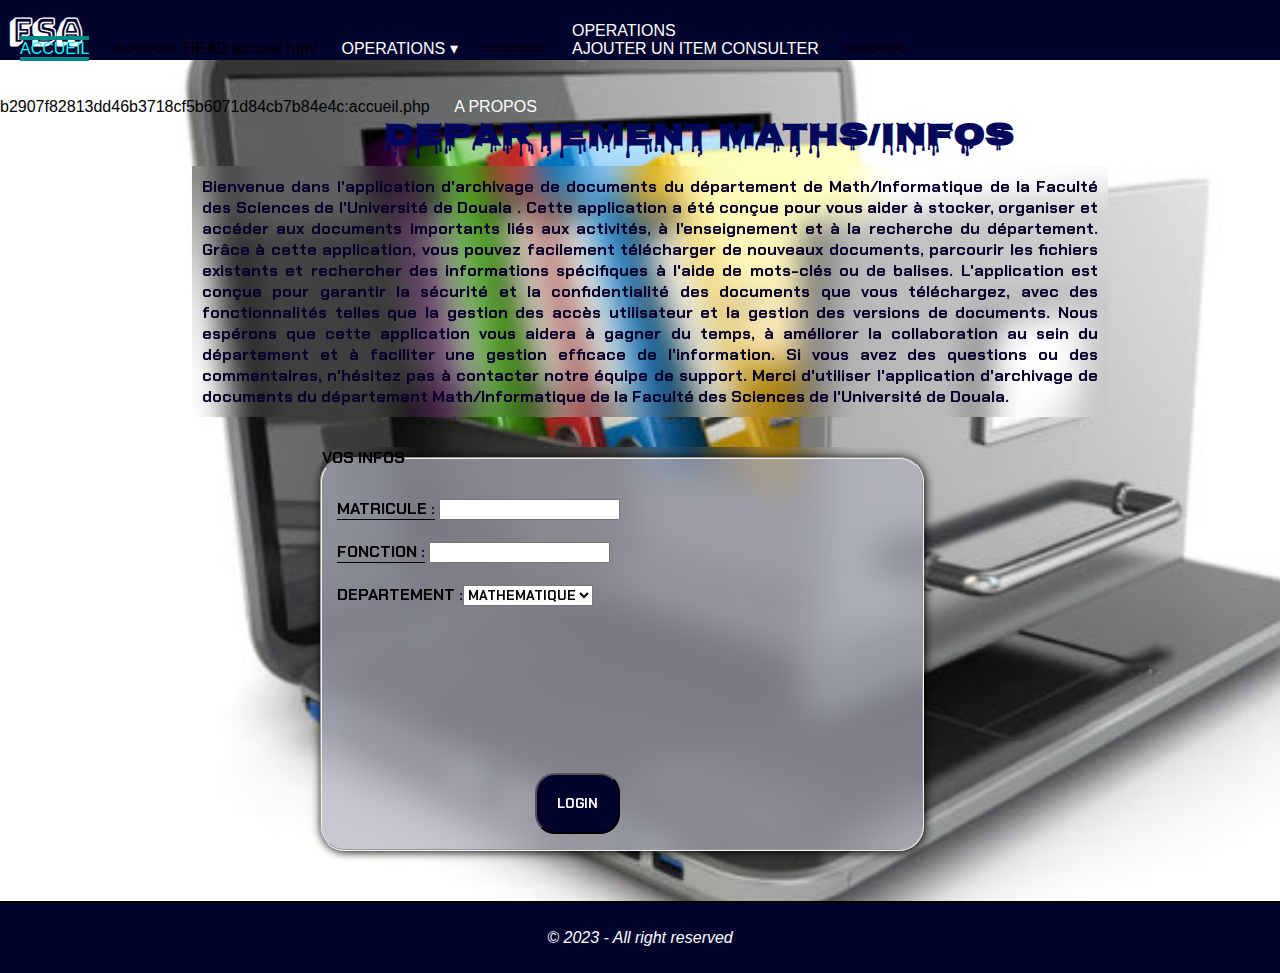
<file: accueil.html>
<!DOCTYPE html>
<html lang="en">
<head>
    <meta charset="UTF-8">
    <meta http-equiv="X-UA-Compatible" content="IE=edge">
    <meta name="viewport" content="width=device-width, initial-scale=1.0">
    <title>Document</title>
    <link rel="stylesheet" href="accueil.css">
</head>
<body>
    <!-- voici le code html de notre page d acceuil -->
    <header>
        
         <b class="logo">FSA</b>

        <nav>
        <label for="nav-mob" class="nav-mob"> &#9776; </label> 
        <input type="checkbox" id="nav-mob">
         <ul> 
            <li><a href="#" class="active">Accueil</a></li>
<<<<<<< HEAD:accueil.html
            <li><a href="" >
                Operations <span>&#9662;</span></a>
                <ul class="sous-menu"> 
                  <li><a href="operation.html">ajouter un item</a></li> 
                  <li><a href="dossier.html">consulter</a></li>
                </ul>
                </li>
=======
            <li><a href=""><div class="dropdown">
                Operations
                <div class="dropdown-content">
                  <a href="accueil.php">ajouter un item</a>
                  <a href="accueil.php">consulter</a>
                </div>
              </div>
          </a></li>
>>>>>>> b2907f82813dd46b3718cf5b6071d84cb7b84e4c:accueil.php
            <li><a href="propos.html">A propos</a></li>
        </ul>
    </nav>
        </header>
        <section>
            
            <h1>DEPARTEMENT MATHS/INFOS</h1>

<p>
                Bienvenue dans l'application d'archivage de documents du département de Math/Informatique de la Faculté des Sciences de l'Université de Douala . Cette application a été conçue pour vous aider à stocker, organiser et accéder aux documents importants liés aux activités, à l'enseignement et à la recherche du département.

Grâce à cette application, vous pouvez facilement télécharger de nouveaux documents, parcourir les fichiers existants et rechercher des informations spécifiques à l'aide de mots-clés ou de balises. L'application est conçue pour garantir la sécurité et la confidentialité des documents que vous téléchargez, avec des fonctionnalités telles que la gestion des accès utilisateur et la gestion des versions de documents.

Nous espérons que cette application vous aidera à gagner du temps, à améliorer la collaboration au sein du département et à faciliter une gestion efficace de l'information. Si vous avez des questions ou des commentaires, n'hésitez pas à contacter notre équipe de support.

Merci d'utiliser l'application d'archivage de documents du département Math/Informatique de la Faculté des Sciences de l'Université de Douala.
            </p>


            <fieldset>
                <legend>VOS INFOS</legend>
                <div>
                <form action="php/back2.php" method="post">
            <label for="matricule" value="matricule">MATRICULE :</label>
            <input type="text" id="matricule" name="matricule" required="required"><br /><br />


            <label for="fonction" value="fonction">FONCTION :</label>
<input type="fonctio" id="fonction" name="fontion" required="required"><br /><br />

DEPARTEMENT :<select name="fonction" id="">
    <option value="">
        MATHEMATIQUE
    </option>
    <option value="">
        INFORMATIQUE
    </option>
</select><br /><br />


<div class="btn">
    <input type="submit" value="LOGIN" name="login" class="btnENVOI">
    </div>
    
        </form>
    </div>
    
    </fieldset>
        </section>

        <footer>
            <p>&copy; 2023 - All right reserved</p>
            <!--thank you-->
        </footer>
    </body>
    </html>
</file>
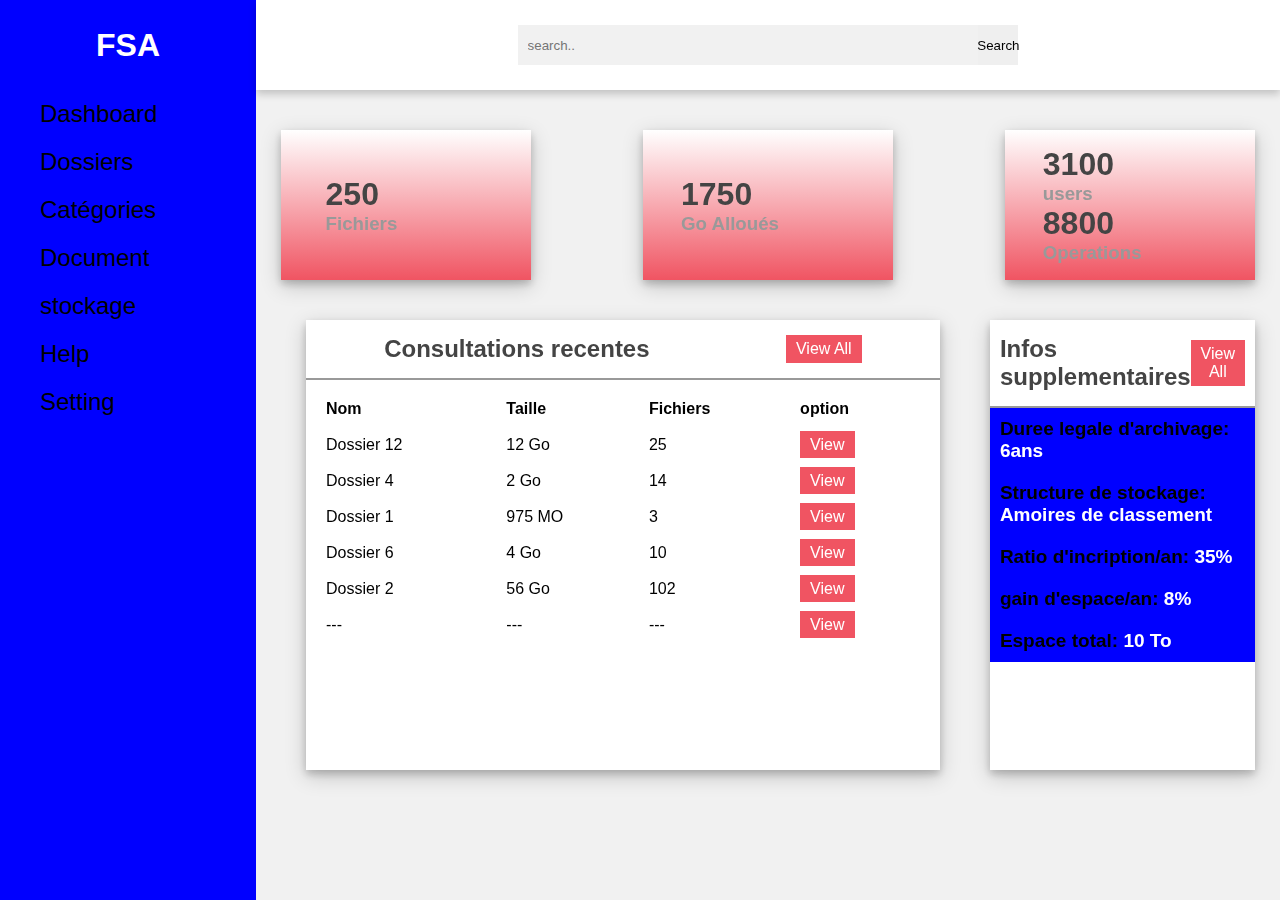
<file: dashboard.html>
<!DOCTYPE html>
<html lang="en">
<head>
    <meta charset="UTF-8">
    <meta http-equiv="X-UA-Compatible" content="IE=edge">
    <meta name="viewport" content="width=device-width, initial-scale=1.0">
    <title>Dashboard</title>
    <style>
        *{
            margin: 0;
            padding: 0;
            box-sizing: border-box;
            font-family: Arial, Helvetica, sans-serif;
        }
        body{
            min-height: 100vh;
        }
        a{
            text-decoration: none;
        }
        li{
            list-style: none;
        }
        h1, h2{
            color: #444;
        }
        h3{
            color: #999;
        }
        .part1{
            position: fixed;
            background: blue;
            width: 20vw;
            min-height: 100vh;
            display: flex;
            flex-direction: column;
        }
        .tp1{
            height: 10vh;
            display: flex;
            align-items: center;
            justify-content: center;
        }
        .part1 li{
            font-size: 24px;
            padding: 10px 40px;
            color: black;
            display: flex;
            align-items: center;
        }
        .part1 li:hover{
            background-color: white;
            color: #f05462;
        }
        .container{
            position: absolute;
            right: 0;
            width: 80vw;
            height: 100vh;
            background: #f1f1f1;
        }
        .container .header{
            position: fixed;
            top: 0;
            right: 0;
            width: 80vw;
            height: 10vh;
            background: white;
            display: flex;
            align-items: center;
            justify-content: center;
            box-shadow: 0 4px 8px 0 rgba(0, 0, 0, 0.2);
        }
        .container .nav{
            width: 90%;
            display: flex;
            align-items: center;
        }
        .nav .search{
            flex: 3;
            display: flex;
            justify-content: center;
        }
        .search input{
            border: none;
            background: #f1f1f1;
            padding: 10px;
            width: 50%;
        }
        .tp1 h1{
            color: white;
        }
        
        .btn{
            background-color: #f05462;
            color: white;
            padding: 5px 10px;
            text-align: center;
        }
        .title{
            display: flex;
            align-items: center;
            justify-content: space-around;
            padding: 15px 10px;
            border-bottom: 2px solid #999;
        }
        table{
            padding: 10px;
        }
        th, td{
            text-align: left;
            padding: 8px;
        }
        .btn:hover{
            color: #f05462;
            background: white;
            padding: 3px 8px;
            border: 2px solid #f05462;
            

        }
        .search button{
            width: 40px;
            height: 40px;
            border: none;
            display: flex;
            align-items: center;
            justify-content: center;
        }
        .nav .user{
            flex: 1;
        }
        .content{
            position: relative;
            margin-top: 10vh;
            min-height: 90vh;
        }
        .content .cards{
            padding: 20px 15px;
            display: flex;
            align-items: center;
            justify-content: space-between;
            flex-wrap: wrap;
        }
        .cards .card{
            width: 250px;
            height: 150px;
            background: linear-gradient(white, #f05462);
            margin: 20px 10px;
            display: flex;
            align-items: center;
            justify-content: space-around;
            box-shadow: 0 4px 8px 0 rgba(0, 0, 0, 0.2), 0 6px 20px 0 rgba(0, 0, 0, 0.19);
        }
        .content-2{
            min-height: 60vh;
            display: flex;
            justify-content: space-around;
            align-items: flex-start;
            flex-wrap: wrap;
        }
        .rpay{
            min-height: 50vh;
            flex: 5;
            background: white;
            margin: 0 25px 25px 50px;
            box-shadow: 0 4px 8px 0 rgba(0, 0, 0, 0.2), 0 6px 20px 0 rgba(0, 0, 0, 0.19);
            display: flex;
            flex-direction: column;
        }
        .newstudents{
            min-height: 50vh;
            flex: 2;
            background: white;
            margin: 0 25px;
            box-shadow: 0 4px 8px 0 rgba(0, 0, 0, 0.2), 0 6px 20px 0 rgba(0, 0, 0, 0.19);
        }
        .duree{
            background-color: blue;
            height: 100%;
        }
        p{
            font-weight: bold;
            font-size: 19px;
            padding: 10px;
        }
        span{
            color: white;
        }
    </style>

</head>
<body>
    <div class="part1">
        <div class="tp1">
            <h1>FSA</h1>
        </div>
        <ul>
            <li>Dashboard</li>
            <li>Dossiers</li>
            <li>Catégories</li>
            <li>Document</li>
            <li>stockage</li>
            <li>Help</li>
            <li>Setting</li>
        </ul>
    </div>
    <div class="container">
        <div class="header">
            <div class="nav">
                <div class="search">
                    <input type="text" placeholder="search..">
                    <button type="submit">Search</button>
                </div>
                <!--<div class="user">
                    <a href="#" class="btn">Add New</a>
                </div>-->
            </div>
        </div>
        <div class="content">
            <div class="cards">
                <div class="card">
                    <div class="box">
                        <h1>250</h1>
                        <h3>Fichiers</h3>
                    </div>
                    <div class="icon-case">
                        <!--img-->
                    </div>
                </div>
                <div class="card">
                    <div class="box">
                        <h1>1750</h1>
                        <h3>Go Alloués</h3>
                    </div>
                    <div class="icon-case">
                        <!--img-->
                    </div>
                </div>
                <div class="card">
                    <div class="box">
                        <h1>3100</h1>
                        <h3>users</h3>
                        <h1>8800</h1>
                        <h3>Operations</h3>
                    </div>
                    <div class="icon-case">
                        <!--img-->
                    </div>
                </div>
                
            </div>
            <div class="content-2">
                <div class="rpay">
                    <div class="title">
                        <h2>Consultations recentes</h2>
                        <a href="#" class="btn">View All</a>
                    </div>
                    <table>
                        <tr>
                            <th>Nom</th>
                            <th>Taille</th>
                            <th>Fichiers</th>
                            <th>option</th>
                        </tr>
                        <tr>
                            <td>Dossier 12</td>
                            <td>12 Go</td>
                            <td>25 </td>
                            <td><a href="#" class="btn">View</a></td>
                        </tr>
                        <tr>
                            <td>Dossier 4</td>
                            <td>2 Go</td>
                            <td>14</td>
                            <td><a href="#" class="btn">View</a></td>
                        </tr>
                        <tr>
                            <td>Dossier 1</td>
                            <td>975 MO</td>
                            <td>3</td>
                            <td><a href="#" class="btn">View</a></td>
                        </tr>
                        <tr>
                            <td>Dossier 6</td>
                            <td>4 Go</td>
                            <td>10</td>
                            <td><a href="#" class="btn">View</a></td>
                        </tr>
                        <tr>
                            <td>Dossier 2</td>
                            <td>56 Go</td>
                            <td>102</td>
                            <td><a href="#" class="btn">View</a></td>
                        </tr>
                        <tr>
                            <td>---</td>
                            <td>---</td>
                            <td>---</td>
                            <td><a href="#" class="btn">View</a></td>
                        </tr>
                    </table>
                </div>
                <div class="newstudents">
                    <div class="title">
                        <h2>Infos supplementaires</h2>
                        <a href="#" class="btn">View All</a>
                    </div>
                    <div class="duree">
                        <p>Duree legale d'archivage: <span>6ans</span> </p>
                        <p>Structure de stockage: <span>Amoires de classement</span> </p>
                        <p>Ratio d'incription/an: <span>35%</span></p>
                        <p>gain d'espace/an: <span>8%</span></p>
                        <p>Espace total: <span>10 To</span></p>
                    </div>
                <!---<table>
                        <tr>
                            <th>Name</th>
                            <th>school</th>
                            <th>Amount</th>
                        </tr>
                        <tr>
                            <td>nom1 pre</td>
                            <td>nom1 pre</td>
                            <td><a href="#" class="btn">View</a></td>
                        </tr>
                        <tr>
                            <td>nom1 pre</td>
                            <td>nom1 pre</td>
                            <td><a href="#" class="btn">View</a></td>
                        </tr>
                        <tr>
                            <td>nom1 pre</td>
                            <td>nom1 pre</td>
                            <td><a href="#" class="btn">View</a></td>
                        </tr>
                        <tr>
                            <td>nom1 pre</td>
                            <td>nom1 pre</td>
                            <td><a href="#" class="btn">View</a></td>
                        </tr>
                        <tr>
                            <td>nom1 pre</td>
                            <td>nom1 pre</td>
                            <td><a href="#" class="btn">View</a></td>
                        </tr>
                    </table>-->
                </div>
            </div>
        </div>
    </div>
</body>
</html>
</file>
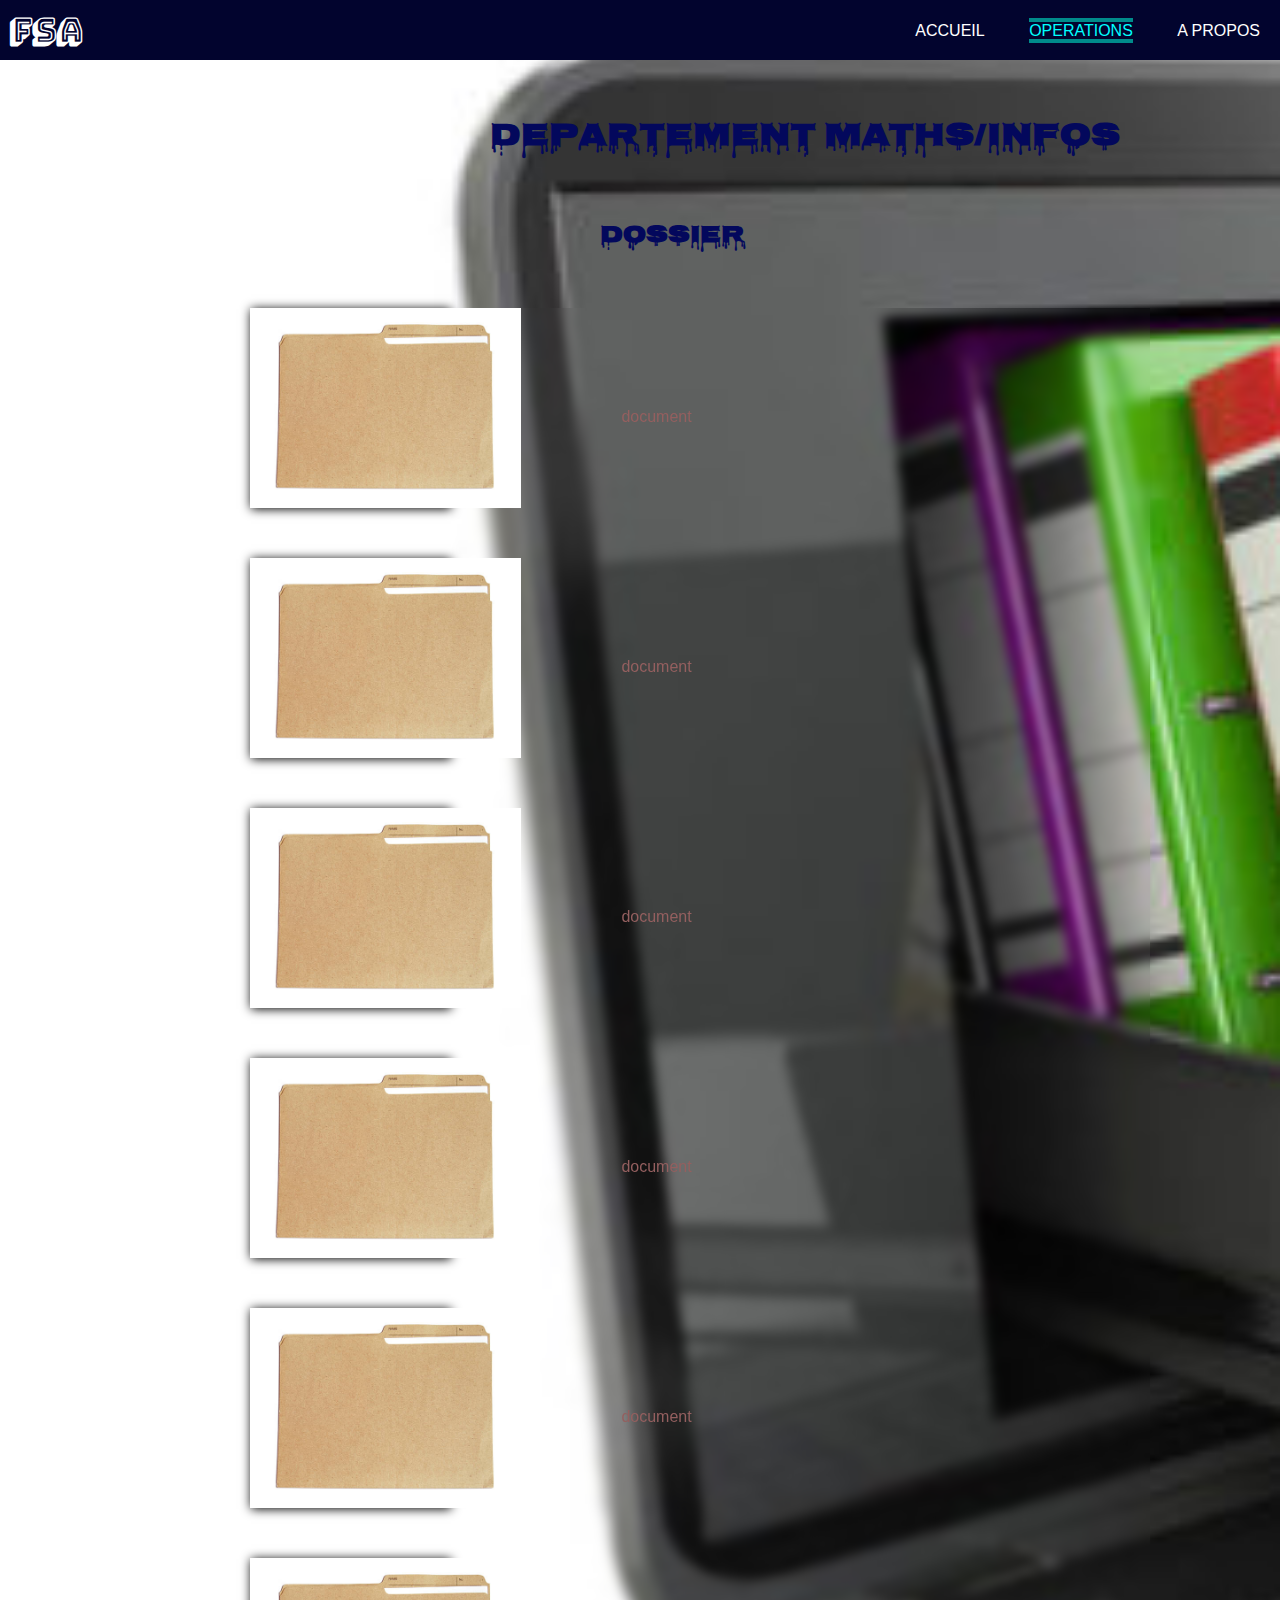
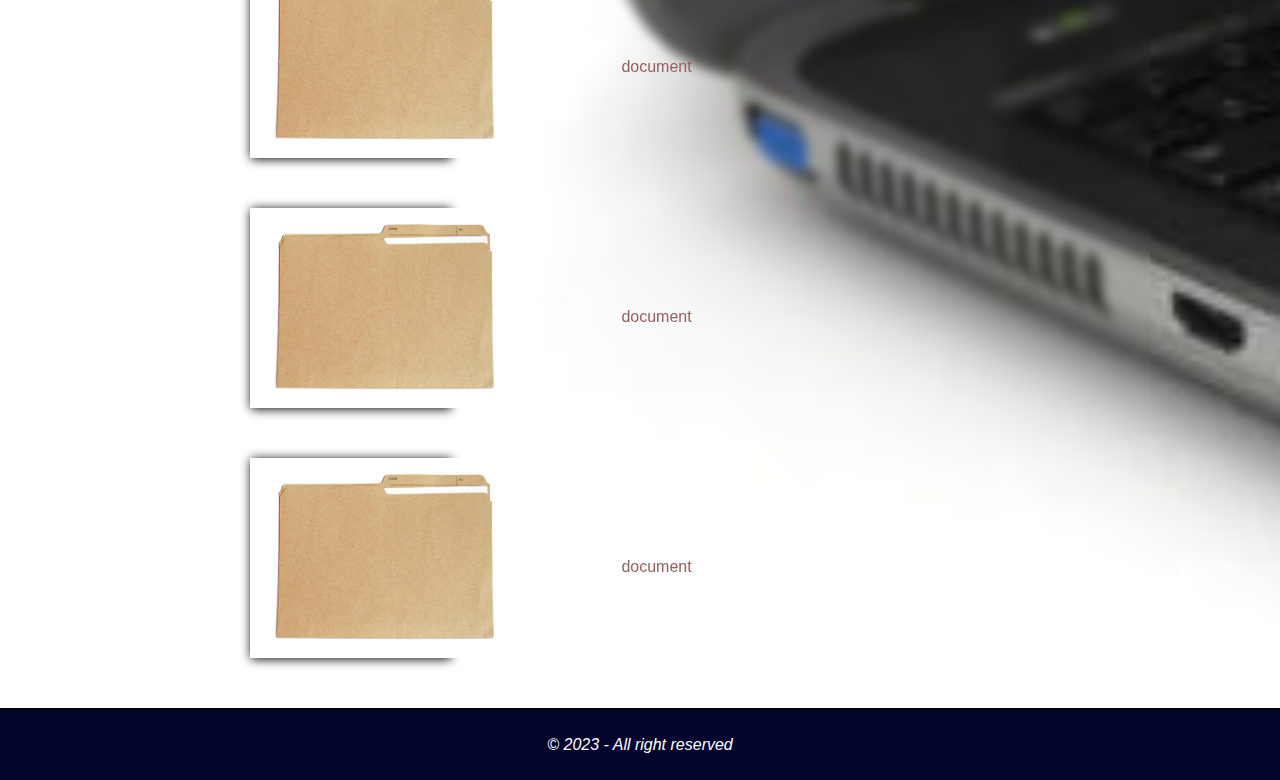
<file: document.html>
<!DOCTYPE html>
<html lang="en">
<head>
    <meta charset="UTF-8">
    <meta http-equiv="X-UA-Compatible" content="IE=edge">
    <meta name="viewport" content="width=device-width, initial-scale=1.0">
    <title>Document</title>
    <link rel="stylesheet" href="documents.css">
</head>
<body>
    <!-- voici le code html de notre page d acceuil -->
    <header>
        
         <b class="logo">FSA</b>

        <nav>
        <label for="nav-mob" class="nav-mob"> &#9776; </label> 
        <input type="checkbox" id="nav-mob">
         <ul> 
            <li><a href="index.html" >Accueil</a></li>
            <li><a href="" class="active"><div class="dropdown">
                Operations
                <div class="dropdown-content">
                  <a href="operation.html">ajouter un item</a>
                  <a href="dossier.html" class="active">consulter</a>
                </div>
              </div>
          </a></li>
            <li><a href="#" >A propos</a></li>
        </ul>
    </nav>
        </header>
    <section>
<h1>DEPARTEMENT MATHS/INFOS</h1>
 <h2>DOSSIER</h2>
<section>
    <div class="boxes">
        
            <div class="sousbox">
                <img src="doss.jpg" alt="error">
                <p>document</p>
            </div>
            <div class="sousbox">
                <img src="doss.jpg" alt="error">
                <p>document</p>
            </div>
            <div class="sousbox">
                <img src="doss.jpg" alt="error">
                <p>document</p>
            </div>
            <div class="sousbox">
                <img src="doss.jpg" alt="error">
                <p>document</p>
            </div>
            <div class="sousbox">
                <img src="doss.jpg" alt="error">
                <p>document</p>
            </div>
            <div class="sousbox">
                <img src="doss.jpg" alt="error">
                <p>document</p>
            </div>
            <div class="sousbox">
                <img src="doss.jpg" alt="error">
                <p>document</p>
            </div>
            <div class="sousbox">
                <img src="doss.jpg" alt="error">
                <p>document</p>
            </div>
    </div>
</section>
    <footer>
        <p>&copy; 2023 - All right reserved</p>
    </footer>
</body>
</html>
</file>
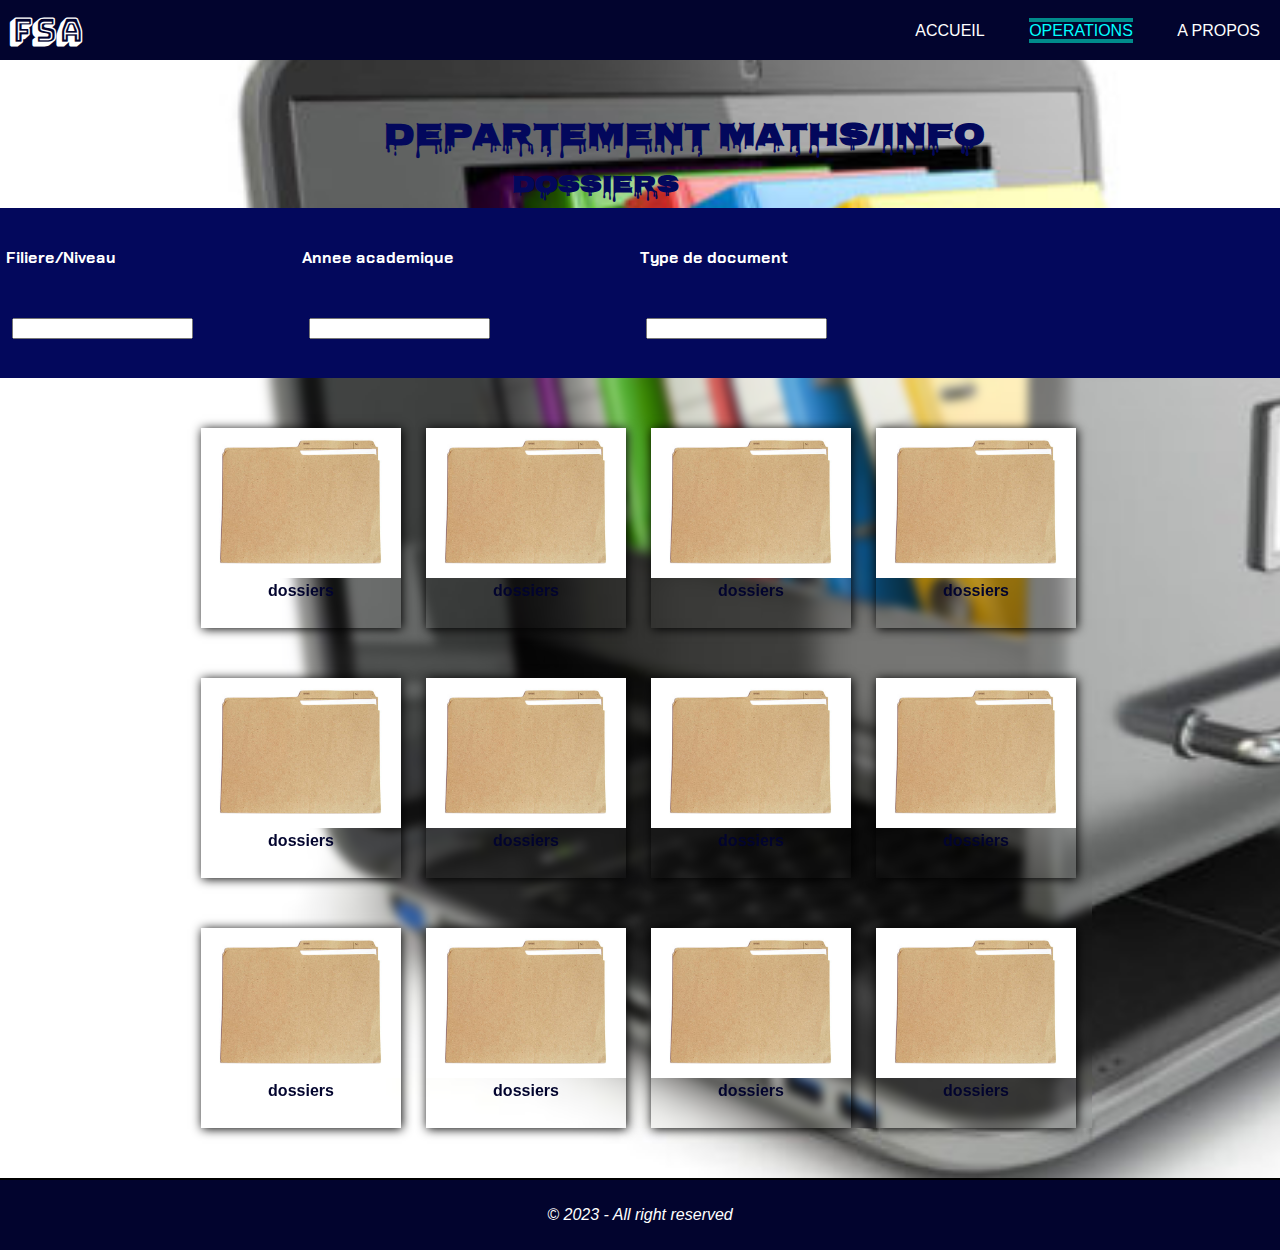
<file: dossier.html>
<!DOCTYPE html>
<html lang="en">
<head>
    <meta charset="UTF-8">
    <meta http-equiv="X-UA-Compatible" content="IE=edge">
    <meta name="viewport" content="width=device-width, initial-scale=1.0">
    <title>Document</title>
    <link rel="stylesheet" href="dossier.css">
</head>
<body>
    

    <header>
        
        <b class="logo">FSA</b>

       <nav>
       <label for="nav-mob" class="nav-mob"> &#9776; </label> 
       <input type="checkbox" id="nav-mob">
        <ul> 
           <li><a href="accueil.html" >Accueil</a></li>
           <li><a href="" class="active"><div class="dropdown">
            Operations
            <div class="dropdown-content">
              <a href="operation.html">ajouter un item</a>
              <a href="dossier.html" class="active">consulter</a>
            </div>
          </div>
      </a></li>
           <li><a href="propos.html">A propos</a></li>
       </ul>
   </nav>
   </header>
    <section> <h1>departement maths/info</h1> 
    <h2>dossiers</h2>

    

    <div class="lable">
    <div>
        <label for="niveau">Filiere/Niveau</label>
        <input type="number" id="niveau">
     </div>  
    <div>  <label for="annee"> Annee academique</label>
        <input type="number" id="annee">
    </div> 
    <div><label for="type_doc">Type de document</label>
        <input type="text" id="type_doc"> 
    </div>   
       
        
    </div>
        

    <div class="boxes">
       

        <div class="box">
            <div class="sousbox">
                <a href="document.html"><img src="doss.jpg" alt="error"></a>      
                <p>dossiers</p>
            </div>
            <div class="sousbox">
                <a href="document.html"><img src="doss.jpg" alt="error"></a>
                <p>dossiers</p>
            </div>
            <div class="sousbox">
                <a href="document.html"><img src="doss.jpg" alt="error"></a>
                <p>dossiers</p>
            </div>
            <div class="sousbox">
                <a href="document.html"><img src="doss.jpg" alt="error"></a>
                <p>dossiers</p>
            </div>
        </div>



        <div class="box">
            <div class="sousbox">
                <a href="document.html"><img src="doss.jpg" alt="error"></a>
                <p>dossiers</p>
            </div>
            <div class="sousbox">
                <a href="document.html"><img src="doss.jpg" alt="error"></a>
                <p>dossiers</p>
            </div>
            <div class="sousbox">
                <a href="document.html"><img src="doss.jpg" alt="error"></a>
                <p>dossiers</p>
            </div>
            <div class="sousbox">
                <a href="document.html"><img src="doss.jpg" alt="error"></a>
                <p>dossiers</p>
            </div>
        </div>





        <div class="box">
            <div class="sousbox">
                <a href="document.html"><img src="doss.jpg" alt="error"></a>
                <p>dossiers</p>
            </div>
            <div class="sousbox">
                <a href="document.html"><img src="doss.jpg" alt="error"></a>
                <p>dossiers</p>
            </div>
            <div class="sousbox">
                <a href="document.html"><img src="doss.jpg" alt="error"></a>
                <p>dossiers</p>
            </div>
            <div class="sousbox">
                <a href="document.html"><img src="doss.jpg" alt="error"></a>
                <p>dossiers</p>
            </div>
        </div>
    </div>
</section>
   
    
    <footer>
        <p>&copy; 2023 - All right reserved</p>
    </footer>
</body>
</html>
</file>
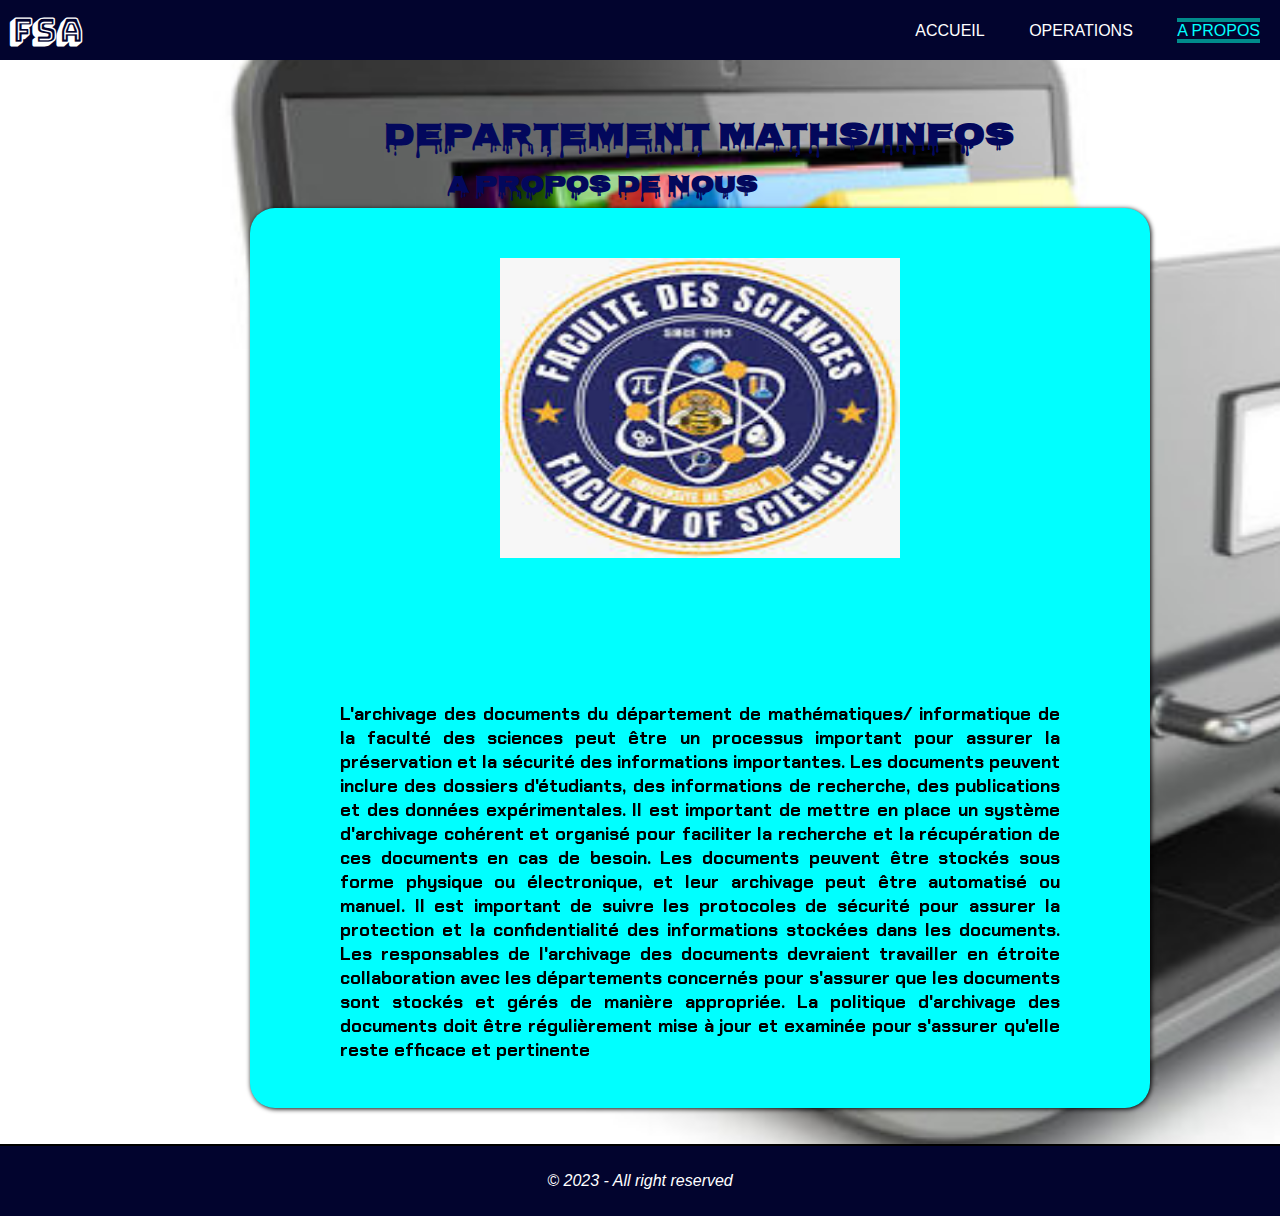
<file: propos.html>
<!DOCTYPE html>
<html lang="en">
<head>
    <meta charset="UTF-8">
    <meta http-equiv="X-UA-Compatible" content="IE=edge">
    <meta name="viewport" content="width=device-width, initial-scale=1.0">
    <title>Document</title>
    <link rel="stylesheet" href="propos.css">
</head>
<body>
    <!-- voici le code html de notre page d acceuil -->
    <header>
        
         <b class="logo">FSA</b>

        <nav>
        <label for="nav-mob" class="nav-mob"> &#9776; </label> 
        <input type="checkbox" id="nav-mob">
         <ul> 
            <li><a href="accueil.html" >Accueil</a></li>
            
            <li><a href=""><div class="dropdown">
                Operations
                <div class="dropdown-content">
                  <a href="operation.html">ajouter un item</a>
                  <a href="dossier.html">consulter</a>
                </div>
              </div>
          </a></li>
            <li><a href="#" class="active">A propos</a></li>
        </ul>
    </nav>
        </header>
    <section>
<h1>DEPARTEMENT MATHS/INFOS</h1>
 <h2>A PROPOS DE NOUS</h2>
<div class="content">  <div class="image">
    <img src="téléchargement (1).jpg" alt="ERROR">

</div> 
    <div class="text"> L'archivage des documents du département de mathématiques/
informatique de la faculté des sciences peut être un processus
important pour assurer la préservation et la sécurité des
informations importantes. Les documents peuvent inclure des
dossiers d'étudiants, des informations de recherche, des
publications et des données expérimentales. Il est important de
mettre en place un système d'archivage cohérent et organisé
pour faciliter la recherche et la récupération de ces documents
en cas de besoin. Les documents peuvent être stockés sous
forme physique ou électronique, et leur archivage peut être
automatisé ou manuel. Il est important de suivre les protocoles
de sécurité pour assurer la protection et la confidentialité des
informations stockées dans les documents. Les responsables
de l'archivage des documents devraient travailler en étroite
collaboration avec les départements concernés pour s'assurer
que les documents sont stockés et gérés de manière
appropriée. La politique d'archivage des documents doit être
régulièrement mise à jour et examinée pour s'assurer qu'elle
reste efficace et pertinente
</div>
</div>
 
    </section>

    <br>
    <br>
    <footer>
        <p>&copy; 2023 - All right reserved</p>
    </footer>
</body>
</html>
</file>
<file: accueil.css>
/********************************* 
STYLE GENERALE 
************************************/
*{
    margin: 0px;
    padding: 0px;
}

@font-face {
    font-family: 'Nosifer';
    src: url(police/Nosifer.ttf);
}

@font-face {
    font-family: 'chakra';
    src: url(police/Chakra.ttf);
 }

@font-face {
    font-family: 'Bungee';
    src: url(police/Bungee.ttf);
 }
body{
    background:url(pc.jpg) no-repeat;
    background-size: cover;
    font-family: Arial, Helvetica, sans-serif;
}


/********************************* 
STYLE HEADER 
************************************/
header{
    width: 100%;
    height: 60px;
    background-color: rgb(2, 4, 46);
    display:flex;
    justify-content: space-between;
    box-sizing: border-box;
    align-items: center;
}
header .logo{
   font-weight: none;
    font-size: xx-large;
    font-family: 'Bungee',cursive;
    color: white;
    padding-left: 9px;
transition:  font-size 0.5s;
}


/********************************* 
STYLE BARE DE NAVIGATION
************************************/
nav{
    width:100%;
    height:20px; 
    position: absolute; 
     top:2px ;
}
nav ul{
    float: right;
  
}
nav li{
   display: inline-block;
    list-style-type: none;
    padding: 20px;  
}
nav a{
    color: white;
    font-family:impact, sans-serif;
    text-decoration: none;
    text-transform: uppercase;
}
nav a:hover{
    color:aqua;
    border-top: 4px solid darkcyan;
    border-bottom:4px solid darkcyan ;
}
nav .active{
    color:aqua;
    border-top: 4px solid darkcyan;
    border-bottom:4px solid darkcyan ;
}
  input[type=checkbox], .nav-mob{
     display: none;  
    
}  
 input[type=checkbox]:checked ~ ul{
    display: block;
  position: relative;

}  

/*****************************
 menu deroulant du nav bar 
****************************/

.sous-menu{
    display:none;  
    position: absolute;
    top: 100%;
    right: 0;
    padding:0px;
    margin: 0px;
}
.sous-menu li{
    float: none;
}
.sous-menu li a{
    padding:5px;
}
 li:hover .sous-menu{
    display: block;
 }



/********************************* 
STYLE SECTION 
************************************/
section h1{
    margin-top: 50px;
    font-family: 'Nosifer',sans-serif;
    color:rgb(3, 8, 92) ;
    margin-left:30%;
    transition:margin-left 2s ;
}
/************fielset de la section***********/

section fieldset{
    width: 600px;
    height: 400px;
    background-color: hsla(231, 9%, 71%, 0.678);  
    border-radius: 25px;
    box-shadow:1px 1px 10px black; 
    margin-top:30px;
    margin-left:25%;
    margin-bottom:50px;
    transition: box-shadow 2s, width 2s , margin-left 2s;
    backdrop-filter: blur(15px);
    z-index: 2;
}
section fieldset:hover{

     box-shadow:10px 10px 10px black; 
    
}

/************encadrement du formulaire***********/
section legend{
    font-family:'chakra', sans-serif ;
}
section p{
    font-family: 'chakra';
    width:70%;
    text-align: justify;
    margin-left:15%;
    color: rgb(9, 1, 44);
    font-weight: bold;
    backdrop-filter: blur(15px);
    padding: 10px;
    transition: margin-left 2s , width 2s;
}
 section label{
    border-bottom: 1px solid black;
} 
section form{
    font-family: 'chakra';
    margin-left:15px;
    margin-top:30px;
}
section select , input{
    font-family: 'chakra';

}
section .btn{
    text-align: right;
    margin-right:50%;
    margin-top:25%;
    
}
section .btn input{
    padding: 20px;
    background-color:rgb(2, 4, 46);
    color: white;
    margin-right:10px;
    border-radius: 20px;
    cursor: pointer;
}



/********************************* 
STYLE FOOTER
************************************/
footer{
    width: 100%;
    height: 70px;
    background-color:rgb(2, 4, 46) ;
    color: white;
    line-height: 70px;
    text-align: center;
    border-top: 2px solid black;
    font-style: italic;
    margin: 0px;
}






/********************************* 
STYLE RESPONSIVE TABLETTE 
************************************/
 /*********logo*******/
@media screen and (min-width:901px) and (max-width:1200px) {
    header .logo{
        font-size:40px;
    }
     /************fieldset de la section***********/
     section h1{
        margin-left:300px;
    }
    section fieldset{
        margin-left:25%;
        margin-top:30px; 
    }
    section p{
        margin-left:12%;
        width:55%;
    }
}
 /*********barre de navigation*******/



/********************************* 
STYLE REPONSIVE SMART PHONE
************************************/
@media screen and (max-width:900px) {
    /*********logo*******/
    header .logo{
        font-size:20px;
        text-shadow: 0px 0px 10px black;
        color: white ;
        
    }
    
    /*********barre de navigation*******/
 nav{
        text-align: center;
    } 
    nav ul{
        display: none;
     }
     .nav-mob{
        display: block;
        color: white;
        font-size: xx-large;
     }
     nav li{
        width: 100vw;
        background-color: rgb(3, 3, 82);
        text-align: center;
        border-bottom: 1px solid wheat;
        position: relative;
       z-index: 1;
     }
     nav a{
        position: relative;
         left:30px;
     }
     nav li:hover{
        background-color: rgb(9, 9, 204);
        transition:background-color 2s ;
    }


/*****************************
 menu deroulant du nav bar 
****************************/
.sous-menu{
    position: static;
    display: none;
}






/* Style the dropdown content */
.dropdown-content  a{
    display: block;
  }
  



    /************fieldset de la section***********/
    section h1{
        margin-left:9%;
    }
    section fieldset{
        width:300px;
        margin-left: 3%;
        margin-top: 30px; 
    }
    section p{
        margin-left:7%;
    }
        }
</file>
<file: documents.css>
/********************************* 
STYLE GENERALE 
************************************/
*{
    margin: 0px;
    padding: 0px;
}
@font-face {
    font-family: 'Nosifer';
    src: url(police/Nosifer.ttf);
}
@font-face {
    font-family: 'chakra';
    src: url(police/Chakra.ttf);
 }

@font-face {
    font-family: 'Bungee';
    src: url(police/Bungee.ttf);
 }
body{
    background:url(pc.jpg) no-repeat;
    background-size: cover;
    font-family: Arial, Helvetica, sans-serif;
}


/********************************* 
STYLE HEADER 
************************************/
header{
    width: 100%;
    height: 60px;
    background-color: rgb(2, 4, 46);
    display:flex;
    justify-content: space-between;
    box-sizing: border-box;
    align-items: center;
}
header .logo{
   font-weight: none;
    font-size: xx-large;
    font-family: 'Bungee',cursive;
    color: white;
    padding-left: 9px;
transition:  font-size 0.5s;
}


/********************************* 
STYLE BARE DE NAVIGATION
************************************/
nav{
    width:100%;
    height:20px; 
    position: absolute; 
     top:2px ;
}
nav ul{
    float: right;
  
}
nav li{
   display: inline-block;
    list-style-type: none;
    padding: 20px;  
}
nav a{
    color: white;
    font-family:impact, sans-serif;
    text-decoration: none;
    text-transform: uppercase;
}
nav a:hover{
    color:aqua;
    border-top: 4px solid darkcyan;
    border-bottom:4px solid darkcyan ;
}
nav .active{
    color:aqua;
    border-top: 4px solid darkcyan;
    border-bottom:4px solid darkcyan ;
}
  input[type=checkbox], .nav-mob{
     display: none;  
    
}  
 input[type=checkbox]:checked ~ ul{
    display: block;
  position: relative;

}  




/* Style the dropdown content */
.dropdown-content {
    display: none;
    position: absolute;
    z-index: 1;
  }
  
  /* Show the dropdown content when the dropdown button is clicked */
  .dropdown:hover .dropdown-content {
    display: block;
  }
  
  /* Style the links inside the dropdown */
  .dropdown-content a {
    color: black;
     padding: 12px 16px; 
    text-decoration: none;
    display: block;
  }
  
  /* Change the background color of the dropdown links on hover */
  .dropdown-content a:hover {
    background-color: #5a5353;
  }




/********************************* 
STYLE SECTION 
************************************/

section h1{
    margin-left:490px ;
    margin-top: 50px;
    font-family: 'Nosifer', sans-serif;
    color:rgb(3, 8, 92) ;
    transition:margin-left 2s ;
}
section h2{
    margin-left:600px ;
    margin-top: 50px;
    font-family: 'Nosifer', sans-serif;
    color:rgb(3, 8, 92) ;
    transition:margin-left 2s ;
}
/************ parti concernant les image des documents***********/


.boxes{
    backdrop-filter: blur(5px);
    width: 900px;;
    margin-left:250px;
    margin-bottom: 50px;
    transition: width 2s , margin-left 2s;
}
.box{
    display: flex;
    margin-left: 9px;
    transition: margin-left 2s;
    
}
.sousbox{
    font-family: Verdana, Geneva, Tahoma, sans-serif;
    color: rgb(148, 95, 95);
    border: 0px solid black;
    box-shadow: 1px 1px 10px black;
    width: 200px;
    height: 200px;
    margin-right: 25px;
    margin-top: 50px;
    transition:height 2s, width 2s , margin-right 2s;
    display: flex;
}
.sousbox p{
    margin:50%;
}
.sousbox:hover{
    box-shadow: 10px 10px 10px black;
}
.boxes .box .sousbox img {
    width: 200px;
    height: 150px;
    transition:height 2s, width 2s;
}



/********************************* 
STYLE FOOTER
************************************/
footer{
    width: 100%;
    height: 70px;
    background-color:rgb(2, 4, 46) ;
    color: white;
    line-height: 70px;
    text-align: center;
    border-top: 2px solid black;
    font-style: italic;

}





/********************************* 
STYLE RESPONSIVE TABLETTE 
************************************/
 /*********logo*******/
 @media screen and (min-width:901px) and (max-width:1200px) {
    header .logo{
        font-size:40px;
    }
     /************fieldset de la section***********/
     section h1{
        margin-left:300px;
}
    section h2{
        margin-left:450px;
    }



    /************titre h1 de la section***********/
    
    .boxes{
        width: 600px;;
        margin-left:300px;
    }
    
    .sousbox{
        width: 100px;
        height: 100px;
        margin-right: 15px;
        
    }
    .boxes .sousbox img {
        width: 100px;
        height: 50px;
    }
       
}






/********************************* 
STYLE REPONSIVE SMART PHONE
************************************/
@media screen and (max-width:900px) {
    /*********logo*******/
    header .logo{
        font-size:20px;
        text-shadow: 0px 0px 10px black;
        color: white ;
        
    }
    
    /*********barre de navigation*******/
 nav{
        text-align: center;
    } 
    nav ul{
        display: none;
     }
     .nav-mob{
        display: block;
        color: white;
        font-size: xx-large;
     }
     nav li{
        width: 100vw;
        background-color: rgb(3, 3, 82);
        text-align: center;
        border-bottom: 1px solid wheat;
        position: relative;
       z-index: 1;
     }
     nav a{
        position: relative;
         left:30px;
     }
     nav li:hover{
        background-color: rgb(9, 9, 204);
        transition:background-color 2s ;
    }
    /************titre h1 de la section***********/
    section h1{
        margin-left:15%;
    }
    section h2{
        margin-left:30%;
    }






     /************image des div boxes de la section***********/



     .boxes{
        width: 420px;;
        margin-left:50px;
    }
    .sousbox{
        width: 90px;
        height: 90px;
        margin-right: 15px;
        
    }
    .boxes  .sousbox img {
        width: 90px;
        height: 50px;
    }
        }
</file>
<file: dossier.css>
/********************************* 
STYLE GENERALE 
************************************/
*{
    margin: 0px;
    padding: 0px;
}
@font-face {
    font-family: 'Nosifer';
    src: url(police/Nosifer.ttf);
}
@font-face {
    font-family: 'chakra';
    src: url(police/Chakra.ttf);
 }

@font-face {
    font-family: 'Bungee';
    src: url(police/Bungee.ttf);
 }
body{
    background:url(pc.jpg) no-repeat;
    background-size: cover;
    font-family: Arial, Helvetica, sans-serif;
}






/********************************* 
STYLE HEADER 
************************************/
header{
    width: 100%;
    height: 60px;
    background-color: rgb(2, 4, 46);
    display:flex;
    justify-content: space-between;
    box-sizing: border-box;
    align-items: center;
}
header .logo{
   font-weight: none;
    font-size: xx-large;
    font-family: 'Bungee',cursive;
    color: white;
    padding-left: 9px;
transition:  font-size 0.5s;
}




/********************************* 
STYLE BARE DE NAVIGATION
************************************/
nav{
    width:100%;
    height:20px; 
    position: absolute; 
     top:2px ;
}
nav ul{
    float: right;
  
}
nav li{
   display: inline-block;
    list-style-type: none;
    padding: 20px;  
}
nav a{
    color: white;
    font-family:impact, sans-serif;
    text-decoration: none;
    text-transform: uppercase;
}
nav a:hover{
    color:aqua;
    border-top: 4px solid darkcyan;
    border-bottom:4px solid darkcyan ;
}
nav .active{
    color:aqua;
    border-top: 4px solid darkcyan;
    border-bottom:4px solid darkcyan ;
}
  input[type=checkbox], .nav-mob{
     display: none;  
    
}  
 input[type=checkbox]:checked ~ ul{
    display: block;
  position: relative;

}  




/* Style the dropdown content */
.dropdown-content {
    display: none;
    position: absolute;
    z-index: 1;
  }
  
  /* Show the dropdown content when the dropdown button is clicked */
  .dropdown:hover .dropdown-content {
    display: block;
  }
  
  /* Style the links inside the dropdown */
  .dropdown-content a {
    color: black;
    padding: 12px 16px;
    text-decoration: none;
    display: block;
  }
  
  /* Change the background color of the dropdown links on hover */
  .dropdown-content a:hover {
    background-color: #444040;
  }













/********************************* 
STYLE SECTION 
************************************/

section h1{
    margin-left:30%;
    margin-top: 50px;
    font-family: 'Nosifer', sans-serif;
    color:rgb(3, 8, 92) ;
    transition:margin-left 2s ;
    text-transform: uppercase;
}
section h2{
    margin-left:40% ;
    font-family: 'Nosifer', sans-serif;
    color:rgb(3, 8, 92) ;
    transition:margin-left 2s ;
}

section .lable{
    background-color:rgb(3, 8, 92) ;
    width:100%;
    height:170px;
    display: flex;
    line-height: 70px;
    align-items: center;
    transition: display 2s ,height 2s ;
}

section label{

    margin-left: 2%;
    color: white;
    font-family:'chakra';
}

section input{

    margin-left: 4%;
    font-family:'chakra';
    transition: width 2s;
}

/************ parti concernant les image des documents***********/


.boxes{
    backdrop-filter: blur(5px);
    width: 900px;;
    margin-left:15%;
    margin-bottom: 50px;
    transition: width 2s , margin-left 2s;
}
.box{
    display: flex;
    margin-left: 9px;
    transition: margin-left 2s;
    
}
.sousbox{
    font-family: Verdana, Geneva, Tahoma, sans-serif;
    color: rgb(2, 4, 46);
    border: 0px solid black;
    box-shadow: 1px 1px 10px black;
    width: 200px;
    height: 200px;
    margin-right: 25px;
    margin-top: 50px;
    text-align: center;
    transition:height 2s, width 2s , margin-right 2s;
    
}
.sousbox p{
    font-weight: bold;
}
.sousbox:hover{
    box-shadow: 10px 10px 10px black;
}
.boxes .box .sousbox img {
    width: 200px;
    height: 150px;
    transition:height 2s, width 2s;
}






/********************************* 
STYLE FOOTER
************************************/
footer{
    width: 100%;
    height: 70px;
    background-color:rgb(2, 4, 46) ;
    color: white;
    line-height: 70px;
    text-align: center;
    border-top: 2px solid black;
    font-style: italic;

}







/********************************* 
STYLE RESPONSIVE TABLETTE 
************************************/
 /*********logo*******/
 @media screen and (min-width:901px) and (max-width:1200px) {
    header .logo{
        font-size:40px;
    }
     /************fieldset de la section***********/
     section h1{
        margin-left:300px;
}
    section h2{
        margin-left:450px;
    }
}







/********************************* 
STYLE REPONSIVE SMART PHONE
************************************/
@media screen and (max-width:900px) {
    /*********logo*******/
    header .logo{
        font-size:20px;
        text-shadow: 0px 0px 10px black;
        color: white ;
        
    }
    
    /*********barre de navigation*******/
 nav{
        text-align: center;
    } 
    nav ul{
        display: none;
     }
     .nav-mob{
        display: block;
        color: white;
        font-size: xx-large;
     }
     nav li{
        width: 100vw;
        background-color: rgb(3, 3, 82);
        text-align: center;
        border-bottom: 1px solid wheat;
        position: relative;
       z-index: 1;
     }
     nav a{
        position: relative;
         left:30px;
     }
     nav li:hover{
        background-color: rgb(9, 9, 204);
        transition:background-color 2s ;
    }








/* Style the dropdown content */
.dropdown-content {
    display: none;
    position: absolute;
    z-index: 1;
  }
  
  /* Show the dropdown content when the dropdown button is clicked */
  .dropdown:hover .dropdown-content {
    display: block;
  }
  
  /* Style the links inside the dropdown */
  .dropdown-content a {
    color: black;
    padding: 12px 16px;
    text-decoration: none;
    display: block;
  }
  
  /* Change the background color of the dropdown links on hover */
  .dropdown-content a:hover {
    background-color: #444040;
  }












    /************titre h1 de la section***********/
    section h1{
        margin-left:10%;
    }
    section h2{
        margin-left:20%;
    }




/************ section de la deuxieme nav***********/
section .lable{
    height:30%;
    display: block;
    } 
    section input{
        width:30%;
    }


 






     /************image des div boxes de la section***********/



     .boxes{
        width: 300px;
        margin-left:3%;
    }
    .box{
        margin-left: 0px;
        
    }
    .sousbox{
        width: 25%;
        height: 90px;
        margin-right: 15px;
        
    }
    .sousbox p{
        font-size:0.6em;
    
    }
    .boxes .box .sousbox img {
        width:100%;
        height: 50px;
    }
        }
</file>
<file: propos.css>
/********************************* 
STYLE GENERALE 
************************************/
*{
    margin: 0px;
    padding: 0px;
}
@font-face {
    font-family: 'Nosifer';
    src: url(police/Nosifer.ttf);
}
@font-face {
    font-family: 'chakra';
    src: url(police/Chakra.ttf);
 }

@font-face {
    font-family: 'Bungee';
    src: url(police/Bungee.ttf);
 }
body{
    background:url(pc.jpg) no-repeat;
    background-size: cover;
    font-family: Arial, Helvetica, sans-serif;
}


/********************************* 
STYLE HEADER 
************************************/
header{
    width: 100%;
    height: 60px;
    background-color: rgb(2, 4, 46);
    display:flex;
    justify-content: space-between;
    box-sizing: border-box;
    align-items: center;
}
header .logo{
   font-weight: none;
    font-size: xx-large;
    font-family: 'Bungee',cursive;
    color: white;
    padding-left: 9px;
transition:  font-size 0.5s;
}


/********************************* 
STYLE BARE DE NAVIGATION
************************************/
nav{
    width:100%;
    height:20px; 
    position: absolute; 
     top:2px ;
}
nav ul{
    float: right;
  
}
nav li{
   display: inline-block;
    list-style-type: none;
    padding: 20px;  
}
nav a{
    color: white;
    font-family:impact, sans-serif;
    text-decoration: none;
    text-transform: uppercase;
}
nav a:hover{
    color:aqua;
    border-top: 4px solid darkcyan;
    border-bottom:4px solid darkcyan ;
}
nav .active{
    color:aqua;
    border-top: 4px solid darkcyan;
    border-bottom:4px solid darkcyan ;
}
  input[type=checkbox], .nav-mob{
     display: none;  
    
}  
 input[type=checkbox]:checked ~ ul{
    display: block;
  position: relative;

} 




/* Style the dropdown content */
.dropdown-content {
    display: none;
    position: absolute;
    z-index: 1;
  }
  
  /* Show the dropdown content when the dropdown button is clicked */
  .dropdown:hover .dropdown-content {
    display: block;
  }
  
  /* Style the links inside the dropdown */
  .dropdown-content a {
    color: black;
    padding: 12px 16px;
    text-decoration: none;
    display: block;
  }
  
  /* Change the background color of the dropdown links on hover */
  .dropdown-content a:hover {
    background-color: #f1f1f1;
  }



/********************************* 
STYLE SECTION 
************************************/

section h1{
    margin-left:30%;
    margin-top: 50px;
    font-family: 'Nosifer', sans-serif;
    color:rgb(3, 8, 92) ;
    transition:margin-left 2s ;
}
section h2{
    margin-left:35%;
    font-family: 'Nosifer', sans-serif;
    color:rgb(3, 8, 92) ;
    transition:margin-left 2s ;
}

section .content{
    box-shadow: 1px 1px 5px black;
    height: 900px;
    width: 900px;
    margin-left:250px;
    backdrop-filter: blur(15px);
    border-radius: 25px;
    transition:margin-left 2s ,width 2s ,height 2s;
    background-color: aqua;
}
section .text{
    height: 300px;
    width:80%;
    padding: 10%; 

    font-size: large;
    font-family: 'chakra';

    transition:width 2s ,height 2s,font-size 2s , padding 2s; 
    text-align: justify;
}
section .image{
     margin-left: 200px;
     padding: 50px;
     transition:  padding 2s, margin-left2s ;  
}
section img{
    height: 300px;
    width: 400px;
    transition: height 2s, width 2s ;
}



/********************************* 
STYLE FOOTER
************************************/
footer{
    width: 100%;
    height: 70px;
    background-color:rgb(2, 4, 46) ;
    color: white;
    line-height: 70px;
    text-align: center;
    border-top: 2px solid black;
    font-style: italic;
    margin: 0px;
}





/********************************* 
STYLE RESPONSIVE TABLETTE 
************************************/
 /*********logo*******/
 @media screen and (min-width:901px) and (max-width:1200px) {
    header .logo{
        font-size:40px;
    }
     /************fieldset de la section***********/
     section h1{
        margin-left:300px;
}
    section h2{
        margin-left:350px;
    }
    /*********div de sensibilisation*******/
    section .content{
        margin-left:25%; 
       width: 500px;
       height:630px;
   }
   section .text{
       height: 300px;
       width: 400px;
       /* padding: 15px; */
       font-size: 0.9em;
       margin-left:9%;
   }
   section .image{
        margin-left:25%;
        padding:15px;
       
   }
   section img{
       height: 150px;
       width: 200px;
   }
}






/********************************* 
STYLE REPONSIVE SMART PHONE
************************************/
@media screen and (max-width:900px) {
    /*********logo*******/
    header .logo{
        font-size:20px;
        text-shadow: 0px 0px 10px black;
        color: white ;
        
    }
    
    /*********barre de navigation*******/
 nav{
        text-align: center;
    } 
    nav ul{
        display: none;
     }
     .nav-mob{
        display: block;
        color: white;
        font-size: xx-large;
     }
     nav li{
        width: 100vw;
        background-color: rgb(3, 3, 82);
        text-align: center;
        border-bottom: 1px solid wheat;
        position: relative;
       z-index: 1;
     }
     nav a{
        position: relative;
         left:30px;
     }
     nav li:hover{
        background-color: rgb(9, 9, 204);
        transition:background-color 2s ;
    }
    /************titre h1 de la section***********/
    section h1{
        margin-left:10%;
        margin-top:10%;
    }
    section h2{
        margin-left:1%;
        padding-bottom:5%;
    }

    section .content{
        height:800px ;
        width: 300px;
        margin-left:3%;
    }
    section .text{
        /* height: 500px; */
        width: 250px;
        padding: 15px;
        font-size: small;
        margin-left:2%;
        text-align: justify;
    }
    section .image{
         margin-left:13%;
         padding:15px;
        
    }
    section img{
        height: 150px;
        width: 200px;
    }
    
        }
</file>
